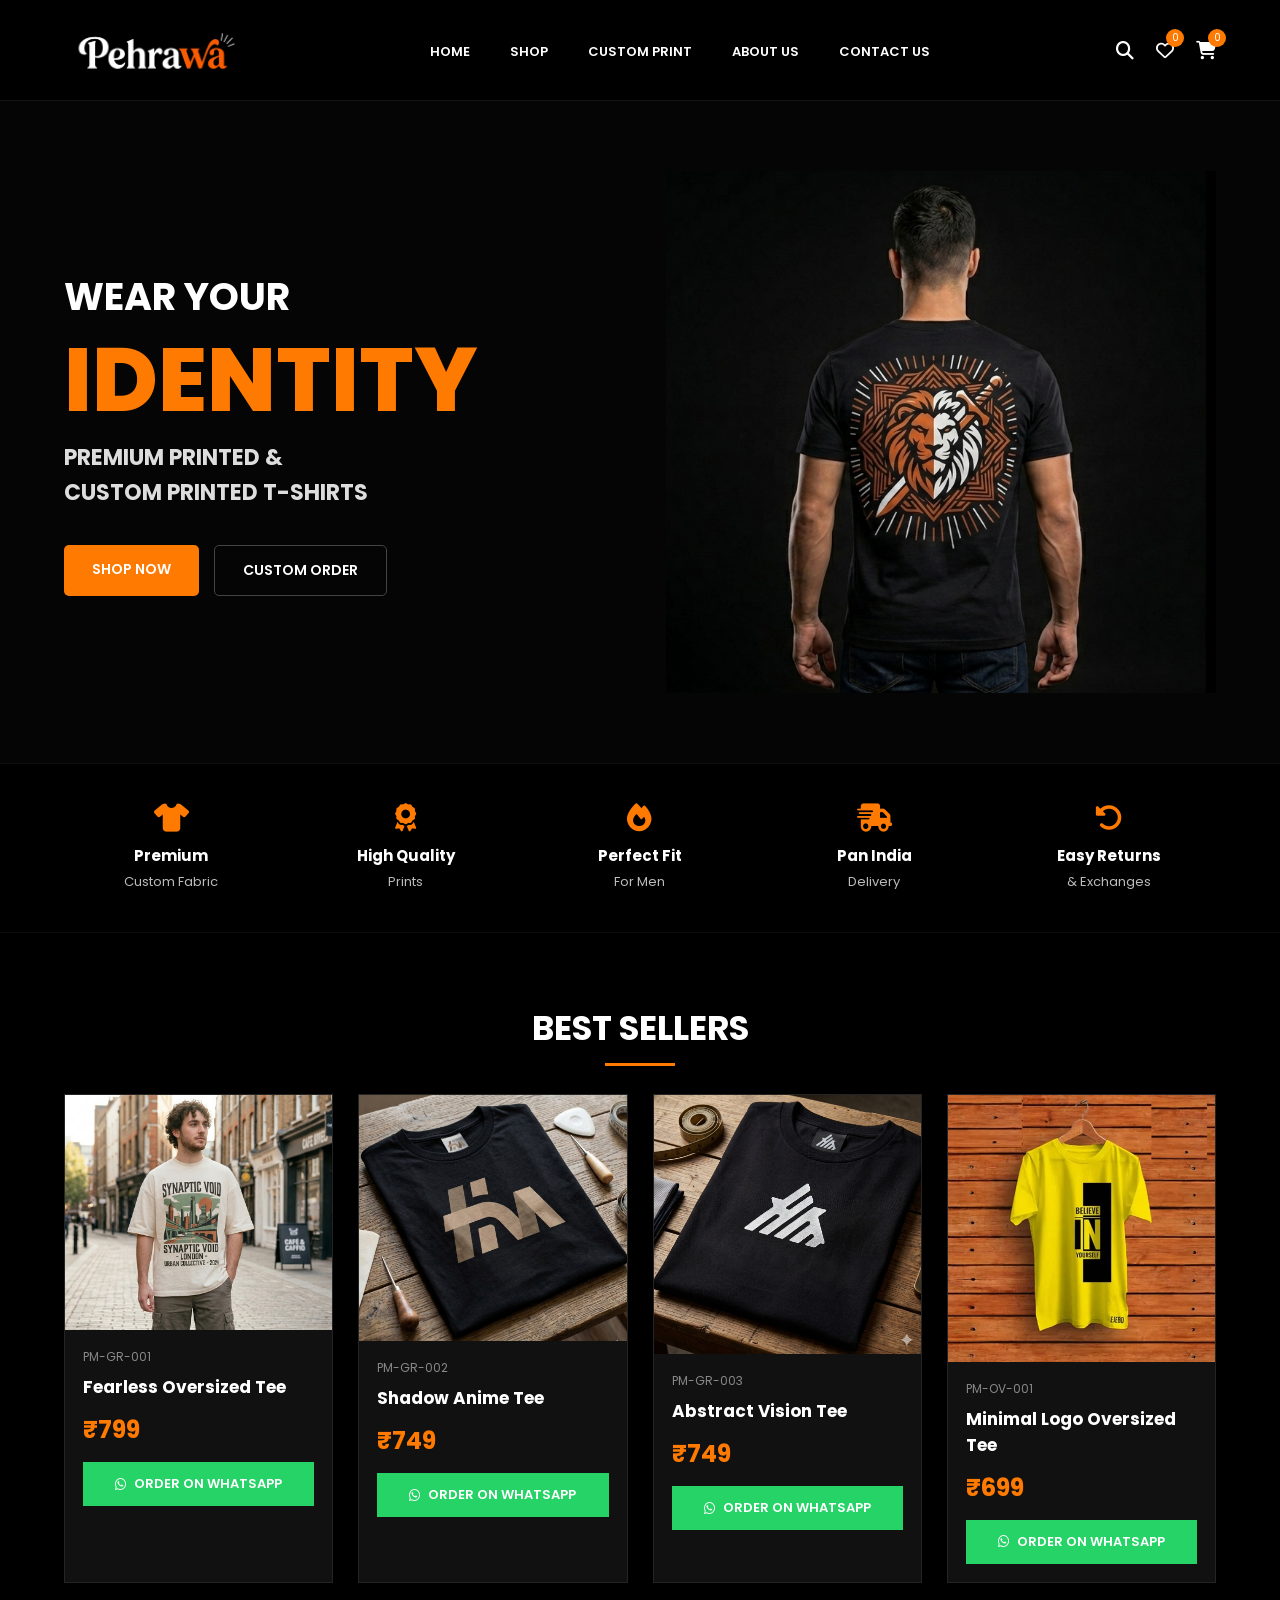
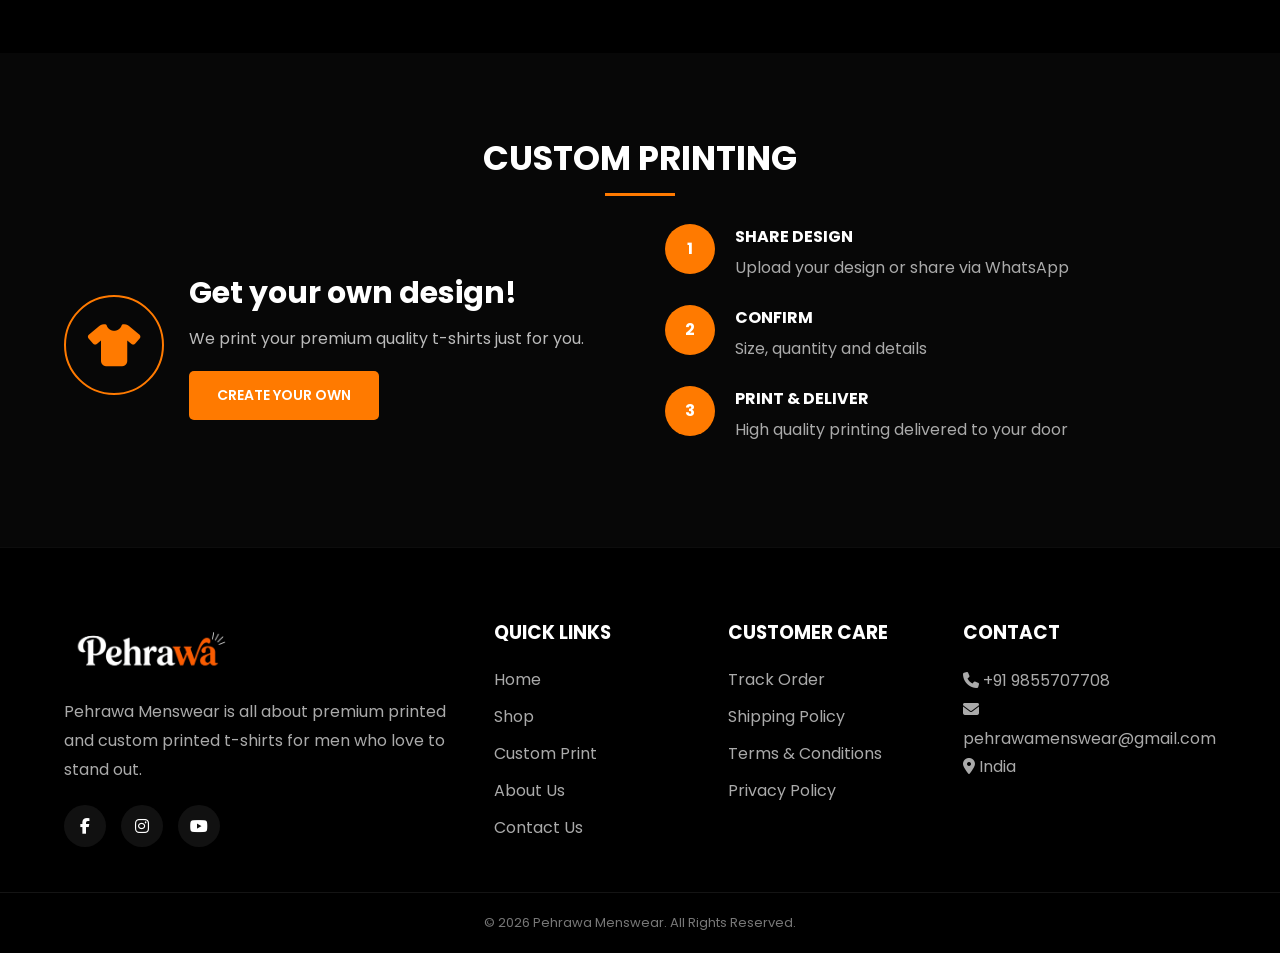
<file: index.html>
<!DOCTYPE html>
<html lang="en">
<head>
<meta charset="UTF-8">
<meta name="viewport" content="width=device-width, initial-scale=1.0">
<title>Pehrawa Menswear | Premium Printed T-Shirts</title>

<!-- Google Fonts -->
<link href="https://fonts.googleapis.com/css2?family=Poppins:wght@300;400;500;600;700;800&display=swap" rel="stylesheet">

<!-- Font Awesome -->
<link rel="stylesheet" href="https://cdnjs.cloudflare.com/ajax/libs/font-awesome/6.5.1/css/all.min.css"/>

<!-- CSS -->
<link rel="stylesheet" href="css/style.css">
</head>

<body>

<!-- ================= NAVBAR ================= -->

<header class="header">

<div class="container">

<a href="#" class="logo">
<img src="images/logo.png" alt="Pehrawa Logo">
</a>

<nav class="navbar">

<ul class="nav-links">
<li><a href="#">HOME</a></li>
<li><a href="shop.html">SHOP</a></li>
<li><a href="#">CUSTOM PRINT</a></li>
<li><a href="#">ABOUT US</a></li>
<li><a href="#">CONTACT US</a></li>
</ul>

</nav>

<div class="nav-icons">

<a href="#">
<i class="fa-solid fa-magnifying-glass"></i>
</a>

<a href="#">
<i class="fa-regular fa-heart"></i>
<span>0</span>
</a>

<a href="#">
<i class="fa-solid fa-cart-shopping"></i>
<span>0</span>
</a>

</div>

<div class="menu-btn">
<i class="fa-solid fa-bars"></i>
</div>

</div>

</header>

<!-- ================= HERO SECTION ================= -->

<section class="hero">

<div class="container hero-wrapper">

<div class="hero-content">

<h4>WEAR YOUR</h4>

<h1>IDENTITY</h1>

<h3>PREMIUM PRINTED &<br>CUSTOM PRINTED T-SHIRTS</h3>

<div class="hero-buttons">

<a href="#" class="btn btn-orange">
SHOP NOW
</a>

<a href="#" class="btn btn-dark">
CUSTOM ORDER
</a>

</div>

</div>

<div class="hero-image">

<img src="images/hero-shirt.png" alt="Hero Shirt">

</div>

</div>

</section>

<!-- ================= FEATURES ================= -->

<section class="features">

<div class="container features-grid">

<div class="feature-box">
<i class="fa-solid fa-shirt"></i>
<h4>Premium</h4>
<p>Custom Fabric</p>
</div>

<div class="feature-box">
<i class="fa-solid fa-award"></i>
<h4>High Quality</h4>
<p>Prints</p>
</div>

<div class="feature-box">
<i class="fa-solid fa-fire"></i>
<h4>Perfect Fit</h4>
<p>For Men</p>
</div>

<div class="feature-box">
<i class="fa-solid fa-truck-fast"></i>
<h4>Pan India</h4>
<p>Delivery</p>
</div>

<div class="feature-box">
<i class="fa-solid fa-rotate-left"></i>
<h4>Easy Returns</h4>
<p>& Exchanges</p>
</div>

</div>

</section>

<!-- ================= BEST SELLERS ================= -->

<section class="products">

<div class="container">

<div class="section-title">
<h2>BEST SELLERS</h2>
</div>

<div class="product-grid">

<!-- PRODUCT 1 -->

<div class="product-card">

<div class="product-image">
<img src="images/product1.png" alt="">
</div>

<div class="product-content">

<p class="sku">PM-GR-001</p>

<h3>Fearless Oversized Tee</h3>

<div class="price">₹799</div>

<a href="#" class="whatsapp-btn">
<i class="fab fa-whatsapp"></i>
ORDER ON WHATSAPP
</a>

</div>

</div>

<!-- PRODUCT 2 -->

<div class="product-card">

<div class="product-image">
<img src="images/product2.png" alt="">
</div>

<div class="product-content">

<p class="sku">PM-GR-002</p>

<h3>Shadow Anime Tee</h3>

<div class="price">₹749</div>

<a href="#" class="whatsapp-btn">
<i class="fab fa-whatsapp"></i>
ORDER ON WHATSAPP
</a>

</div>

</div>

<!-- PRODUCT 3 -->

<div class="product-card">

<div class="product-image">
<img src="images/product3.png" alt="">
</div>

<div class="product-content">

<p class="sku">PM-GR-003</p>

<h3>Abstract Vision Tee</h3>

<div class="price">₹749</div>

<a href="#" class="whatsapp-btn">
<i class="fab fa-whatsapp"></i>
ORDER ON WHATSAPP
</a>

</div>

</div>

<!-- PRODUCT 4 -->

<div class="product-card">

<div class="product-image">
<img src="images/product4.png" alt="">
</div>

<div class="product-content">

<p class="sku">PM-OV-001</p>

<h3>Minimal Logo Oversized Tee</h3>

<div class="price">₹699</div>

<a href="#" class="whatsapp-btn">
<i class="fab fa-whatsapp"></i>
ORDER ON WHATSAPP
</a>

</div>

</div>

</div>

</div>

</section>

<!-- ================= CUSTOM PRINTING ================= -->

<section class="custom-printing">

<div class="container">

<div class="section-title">
<h2>CUSTOM PRINTING</h2>
</div>

<div class="custom-grid">

<div class="custom-left">

<div class="shirt-icon">
<i class="fa-solid fa-shirt"></i>
</div>

<div>

<h3>Get your own design!</h3>

<p>
We print your premium quality t-shirts
just for you.
</p>

<a href="#" class="btn btn-orange">
CREATE YOUR OWN
</a>

</div>

</div>

<div class="custom-right">

<div class="step">

<span>1</span>

<div>
<h4>SHARE DESIGN</h4>
<p>Upload your design or share via WhatsApp</p>
</div>

</div>

<div class="step">

<span>2</span>

<div>
<h4>CONFIRM</h4>
<p>Size, quantity and details</p>
</div>

</div>

<div class="step">

<span>3</span>

<div>
<h4>PRINT & DELIVER</h4>
<p>High quality printing delivered to your door</p>
</div>

</div>

</div>

</div>

</div>

</section>

<!-- ================= FOOTER ================= -->

<footer class="footer">

<div class="container footer-grid">

<div class="footer-col">

<img src="images/logo.png" class="footer-logo" alt="">

<p>
Pehrawa Menswear is all about premium
printed and custom printed t-shirts
for men who love to stand out.
</p>

<div class="socials">

<a href="#"><i class="fab fa-facebook-f"></i></a>

<a href="#"><i class="fab fa-instagram"></i></a>

<a href="#"><i class="fab fa-youtube"></i></a>

</div>

</div>

<div class="footer-col">

<h3>QUICK LINKS</h3>

<ul>
<li><a href="#">Home</a></li>
<li><a href="#">Shop</a></li>
<li><a href="#">Custom Print</a></li>
<li><a href="#">About Us</a></li>
<li><a href="#">Contact Us</a></li>
</ul>

</div>

<div class="footer-col">

<h3>CUSTOMER CARE</h3>

<ul>
<li><a href="#">Track Order</a></li>
<li><a href="#">Shipping Policy</a></li>
<li><a href="#">Terms & Conditions</a></li>
<li><a href="#">Privacy Policy</a></li>
</ul>

</div>

<div class="footer-col">

<h3>CONTACT</h3>

<p>
<i class="fa-solid fa-phone"></i>
+91 9855707708
</p>

<p>
<i class="fa-solid fa-envelope"></i>
pehrawamenswear@gmail.com
</p>

<p>
<i class="fa-solid fa-location-dot"></i>
India
</p>

</div>

</div>

<div class="copyright">
© 2026 Pehrawa Menswear. All Rights Reserved.
</div>

</footer>

<script src="js/script.js"></script>

</body>
</html>
</file>
<file: css/style.css>
/* ===========================
   PEHRAWA MENSWEAR
   PREMIUM BLACK + ORANGE UI
=========================== */

*{
    margin:0;
    padding:0;
    box-sizing:border-box;
    font-family:'Poppins',sans-serif;
}

html{
    scroll-behavior:smooth;
}

body{
    background:#000;
    color:#fff;
    overflow-x:hidden;
}

a{
    text-decoration:none;
}

ul{
    list-style:none;
}

img{
    width:100%;
    display:block;
}

.container{
    width:90%;
    max-width:1300px;
    margin:auto;
}

/* ===========================
   HEADER
=========================== */

.header{
    width:100%;
    background:#000;
    border-bottom:1px solid rgba(255,255,255,.08);
    position:sticky;
    top:0;
    z-index:1000;
}

.header .container{
    display:flex;
    align-items:center;
    justify-content:space-between;
    padding:18px 0;
}

.logo img{
    width:180px;
}

.nav-links{
    display:flex;
    gap:40px;
}

.nav-links a{
    color:#fff;
    font-size:13px;
    font-weight:600;
    transition:.3s;
}

.nav-links a:hover{
    color:#ff7a00;
}

.nav-icons{
    display:flex;
    align-items:center;
    gap:22px;
}

.nav-icons a{
    color:#fff;
    font-size:18px;
    position:relative;
}

.nav-icons span{
    position:absolute;
    top:-8px;
    right:-10px;
    width:18px;
    height:18px;
    border-radius:50%;
    background:#ff7a00;
    color:#fff;
    font-size:10px;
    display:flex;
    align-items:center;
    justify-content:center;
}

.menu-btn{
    display:none;
    color:#fff;
    font-size:24px;
    cursor:pointer;
}

/* ===========================
   HERO SECTION
=========================== */

.hero{
    background:#050505;
    padding:70px 0;
}

.hero-wrapper{
    display:flex;
    align-items:center;
    justify-content:space-between;
    gap:40px;
}

.hero-content{
    flex:1;
}

.hero-content h4{
    font-size:38px;
    font-weight:700;
    margin-bottom:10px;
}

.hero-content h1{
    font-size:90px;
    line-height:1;
    color:#ff7a00;
    font-weight:800;
    margin-bottom:15px;
}

.hero-content h3{
    font-size:22px;
    color:#ddd;
    line-height:1.6;
    margin-bottom:35px;
}

.hero-buttons{
    display:flex;
    gap:15px;
}

.btn{
    padding:14px 28px;
    border-radius:5px;
    font-size:14px;
    font-weight:600;
    transition:.3s;
    display:inline-block;
}

.btn-orange{
    background:#ff7a00;
    color:#fff;
}

.btn-orange:hover{
    background:#ff9333;
}

.btn-dark{
    border:1px solid #444;
    color:#fff;
}

.btn-dark:hover{
    border-color:#ff7a00;
    color:#ff7a00;
}

.hero-image{
    flex:1;
    text-align:right;
}

.hero-image img{
    max-width:550px;
    margin-left:auto;
}

/* ===========================
   FEATURES
=========================== */

.features{
    padding:40px 0;
    border-top:1px solid rgba(255,255,255,.05);
    border-bottom:1px solid rgba(255,255,255,.05);
}

.features-grid{
    display:grid;
    grid-template-columns:repeat(5,1fr);
    gap:20px;
}

.feature-box{
    text-align:center;
}

.feature-box i{
    color:#ff7a00;
    font-size:28px;
    margin-bottom:12px;
}

.feature-box h4{
    font-size:15px;
    margin-bottom:5px;
}

.feature-box p{
    color:#bbb;
    font-size:13px;
}

/* ===========================
   SECTION TITLE
=========================== */

.section-title{
    text-align:center;
    margin-bottom:40px;
}

.section-title h2{
    font-size:34px;
    color:#fff;
    font-weight:700;
    position:relative;
}

.section-title h2::after{
    content:"";
    width:70px;
    height:3px;
    background:#ff7a00;
    position:absolute;
    left:50%;
    transform:translateX(-50%);
    bottom:-12px;
}

/* ===========================
   PRODUCTS
=========================== */

.products{
    padding:70px 0;
}

.product-grid{
    display:grid;
    grid-template-columns:repeat(4,1fr);
    gap:25px;
}

.product-card{
    background:#111;
    border:1px solid rgba(255,255,255,.08);
    transition:.3s;
}

.product-card:hover{
    transform:translateY(-8px);
    border-color:#ff7a00;
}

.product-image{
    overflow:hidden;
}

.product-image img{
    transition:.4s;
}

.product-card:hover img{
    transform:scale(1.05);
}

.product-content{
    padding:18px;
}

.sku{
    color:#888;
    font-size:12px;
    margin-bottom:8px;
}

.product-content h3{
    font-size:17px;
    margin-bottom:12px;
}

.price{
    color:#ff7a00;
    font-size:24px;
    font-weight:700;
    margin-bottom:15px;
}

.whatsapp-btn{
    width:100%;
    display:flex;
    align-items:center;
    justify-content:center;
    gap:8px;
    background:#25D366;
    color:#fff;
    padding:12px;
    font-size:13px;
    font-weight:600;
}

.whatsapp-btn:hover{
    opacity:.9;
}

/* ===========================
   CUSTOM PRINTING
=========================== */

.custom-printing{
    padding:80px 0;
    background:#070707;
}

.custom-grid{
    display:grid;
    grid-template-columns:1fr 1fr;
    gap:50px;
    align-items:center;
}

.custom-left{
    display:flex;
    gap:25px;
    align-items:center;
}

.shirt-icon{
    width:100px;
    height:100px;
    border:2px solid #ff7a00;
    border-radius:50%;
    display:flex;
    align-items:center;
    justify-content:center;
}

.shirt-icon i{
    font-size:42px;
    color:#ff7a00;
}

.custom-left h3{
    font-size:30px;
    margin-bottom:10px;
}

.custom-left p{
    color:#bbb;
    margin-bottom:20px;
}

.step{
    display:flex;
    gap:20px;
    margin-bottom:25px;
}

.step span{
    width:50px;
    height:50px;
    border-radius:50%;
    background:#ff7a00;
    display:flex;
    align-items:center;
    justify-content:center;
    font-weight:700;
}

.step h4{
    margin-bottom:6px;
}

.step p{
    color:#aaa;
}

/* ===========================
   FOOTER
=========================== */

.footer{
    background:#000;
    padding-top:70px;
    border-top:1px solid rgba(255,255,255,.05);
}

.footer-grid{
    display:grid;
    grid-template-columns:2fr 1fr 1fr 1fr;
    gap:40px;
}

.footer-logo{
    width:170px;
    margin-bottom:20px;
}

.footer p{
    color:#aaa;
    line-height:1.8;
}

.footer-col h3{
    margin-bottom:20px;
    color:#fff;
}

.footer-col ul li{
    margin-bottom:12px;
}

.footer-col ul li a{
    color:#aaa;
    transition:.3s;
}

.footer-col ul li a:hover{
    color:#ff7a00;
}

.socials{
    margin-top:20px;
    display:flex;
    gap:15px;
}

.socials a{
    width:42px;
    height:42px;
    background:#111;
    border-radius:50%;
    display:flex;
    align-items:center;
    justify-content:center;
    color:#fff;
}

.socials a:hover{
    background:#ff7a00;
}

.copyright{
    text-align:center;
    padding:20px;
    margin-top:40px;
    border-top:1px solid rgba(255,255,255,.08);
    color:#777;
    font-size:13px;
}

/* ===========================
   RESPONSIVE
=========================== */

@media(max-width:991px){

.hero-wrapper{
    flex-direction:column;
    text-align:center;
}

.hero-image img{
    margin:auto;
}

.features-grid{
    grid-template-columns:repeat(2,1fr);
}

.product-grid{
    grid-template-columns:repeat(2,1fr);
}

.custom-grid{
    grid-template-columns:1fr;
}

.footer-grid{
    grid-template-columns:1fr 1fr;
}

.navbar{
    display:none;
}

.menu-btn{
    display:block;
}
}

@media(max-width:768px){

.hero-content h1{
    font-size:60px;
}

.hero-content h4{
    font-size:28px;
}

.product-grid{
    grid-template-columns:1fr;
}

.footer-grid{
    grid-template-columns:1fr;
}

.features-grid{
    grid-template-columns:1fr;
}

.hero-buttons{
    flex-direction:column;
}

.btn{
    width:100%;
}
}
.navbar.active{
display:block;
position:absolute;
top:80px;
left:0;
width:100%;
background:#000;
padding:20px;
}

.navbar.active .nav-links{
flex-direction:column;
align-items:center;
}

.toast{
position:fixed;
bottom:30px;
right:30px;
background:#ff7a00;
color:#fff;
padding:15px 20px;
border-radius:6px;
opacity:0;
transform:translateY(20px);
transition:.3s;
z-index:9999;
}

.toast.show{
opacity:1;
transform:translateY(0);
}

.product-card,
.feature-box,
.step{
opacity:0;
transform:translateY(40px);
transition:.6s;
}

.revealed{
opacity:1;
transform:translateY(0);
}
.shop-banner{
padding:80px 0;
text-align:center;
background:#050505;
}

.shop-banner h1{
font-size:50px;
color:#ff7a00;
margin-bottom:10px;
}

.shop-banner p{
color:#bbb;
}

.shop-filters{
padding:30px 0;
}

.filter-wrapper{
display:flex;
justify-content:center;
gap:15px;
flex-wrap:wrap;
}

.filter-btn{
padding:12px 25px;
border:none;
background:#111;
color:#fff;
cursor:pointer;
}

.filter-btn.active,
.filter-btn:hover{
background:#ff7a00;
}

.product-actions{
display:flex;
gap:10px;
margin-bottom:15px;
}

.product-actions button{
flex:1;
padding:12px;
background:#111;
border:none;
color:#fff;
cursor:pointer;
font-size:16px;
}

.product-actions button:hover{
background:#ff7a00;
}
.product-page{
padding:80px 0;
}

.product-wrapper{
display:grid;
grid-template-columns:1fr 1fr;
gap:50px;
align-items:center;
}

.main-product-image{
width:100%;
border:1px solid #222;
}

.thumbs{
display:flex;
gap:10px;
margin-top:15px;
}

.thumbs img{
width:90px;
cursor:pointer;
border:1px solid #333;
}

.product-sku{
color:#999;
font-size:14px;
}

.product-details h1{
font-size:42px;
margin:15px 0;
}

.product-price{
font-size:35px;
font-weight:700;
color:#ff7a00;
margin-bottom:20px;
}

.product-description{
color:#bbb;
line-height:1.8;
margin-bottom:25px;
}

.size-options{
display:flex;
gap:10px;
margin:15px 0 25px;
}

.size-options button{
padding:12px 20px;
background:#111;
border:none;
color:#fff;
cursor:pointer;
}

.size-options button:hover{
background:#ff7a00;
}

.qty-input{
width:100px;
padding:12px;
margin:15px 0 25px;
}

.product-buttons{
display:flex;
gap:15px;
}

.add-cart-btn{
padding:15px 25px;
background:#ff7a00;
border:none;
color:#fff;
cursor:pointer;
font-weight:600;
}

.related-products{
padding:70px 0;
}

.related-products h2{
text-align:center;
margin-bottom:40px;
}

@media(max-width:991px){

.product-wrapper{
grid-template-columns:1fr;
}

.product-buttons{
flex-direction:column;
}

}
</file>
